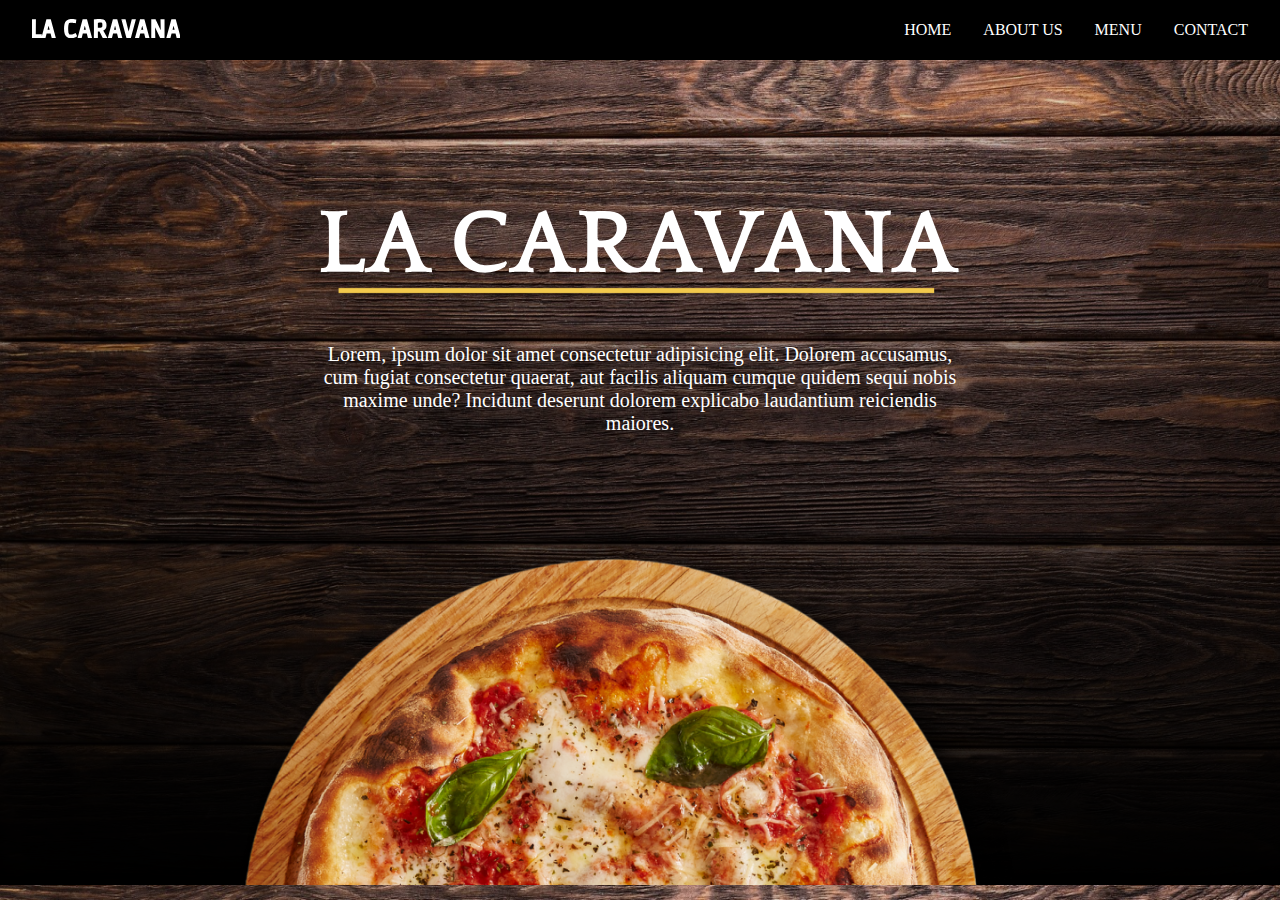
<file: index.html>
<!DOCTYPE html>
<html lang="en">
  <head>
    <meta charset="UTF-8" />
    <meta http-equiv="X-UA-Compatible" content="IE=edge" />
    <meta name="viewport" content="width=device-width, initial-scale=1.0" />
    <link rel="stylesheet" href="./style.css" />
    <title>Document</title>
  </head>
  <body>
    <nav>
      <div>
        <a href="./index.html">
          <img src="./svg/LA CARAVANA.svg" alt="logo" />
        </a>
      </div>
      <div>
        <ul>
          <li><a href="./index.html">HOME</a></li>
          <li><a href="./about.html">ABOUT US</a></li>
          <li><a href="./menu.html">MENU</a></li>
          <li><a href="./contact.html">CONTACT</a></li>
        </ul>
      </div>
    </nav>
    <header>
      <div class="encabezado">
        <img src="./svg/LA CARAVANA-titulo.svg" alt="" />
        <img src="./img/Rectangle 3.png" alt="" />
        <p>
          Lorem, ipsum dolor sit amet consectetur adipisicing elit. Dolorem
          accusamus, cum fugiat consectetur quaerat, aut facilis aliquam cumque
          quidem sequi nobis maxime unde? Incidunt deserunt dolorem explicabo
          laudantium reiciendis maiores.
        </p>
      </div>
    </header>
    <footer class="pizza">
      <img src="./img/pizza-3000285_1920 1.png" alt="" />
    </footer>
  </body>
</html>
</file>
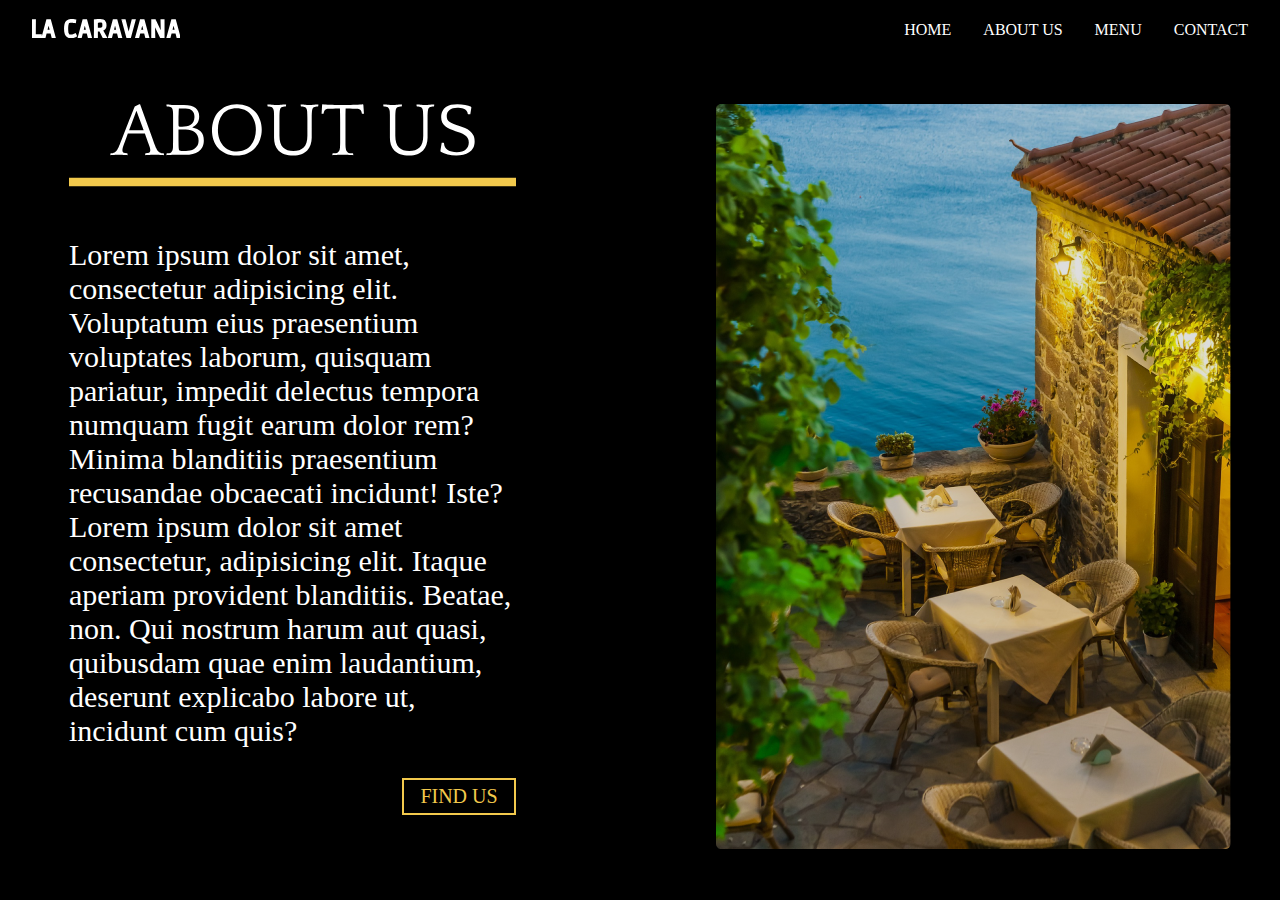
<file: about.html>
<!DOCTYPE html>
<html lang="en">
  <head>
    <meta charset="UTF-8" />
    <meta http-equiv="X-UA-Compatible" content="IE=edge" />
    <meta name="viewport" content="width=device-width, initial-scale=1.0" />
    <link rel="stylesheet" href="./style_about.css" />
    <title>Document</title>
  </head>
  <body>
    <nav>
      <div>
        <a href="./index.html">
          <img src="./svg/LA CARAVANA.svg" alt="logo" />
        </a>
      </div>
      <div>
        <ul>
          <li><a href="./index.html">HOME</a></li>
          <li><a href="./about.html">ABOUT US</a></li>
          <li><a href="./menu.html">MENU</a></li>
          <li><a href="./contact.html">CONTACT</a></li>
        </ul>
      </div>
    </nav>
    <section class="about">
      <div class="about_1">
        <img src="./svg/ABOUT US.svg" alt="" />
        <img src="./svg/Rectangle 3.svg" alt="" />
        <p>
          Lorem ipsum dolor sit amet, consectetur adipisicing elit. Voluptatum
          eius praesentium voluptates laborum, quisquam pariatur, impedit
          delectus tempora numquam fugit earum dolor rem? Minima blanditiis
          praesentium recusandae obcaecati incidunt! Iste? Lorem ipsum dolor sit
          amet consectetur, adipisicing elit. Itaque aperiam provident
          blanditiis. Beatae, non. Qui nostrum harum aut quasi, quibusdam quae
          enim laudantium, deserunt explicabo labore ut, incidunt cum quis?
        </p>
        <a class="boton" href="./contact.html">FIND US</a>
      </div>
      <div class="about_2">
        <img src="./img/restaurant-5521372_1920 1.png" alt="" />
      </div>
    </section>
  </body>
</html>
</file>
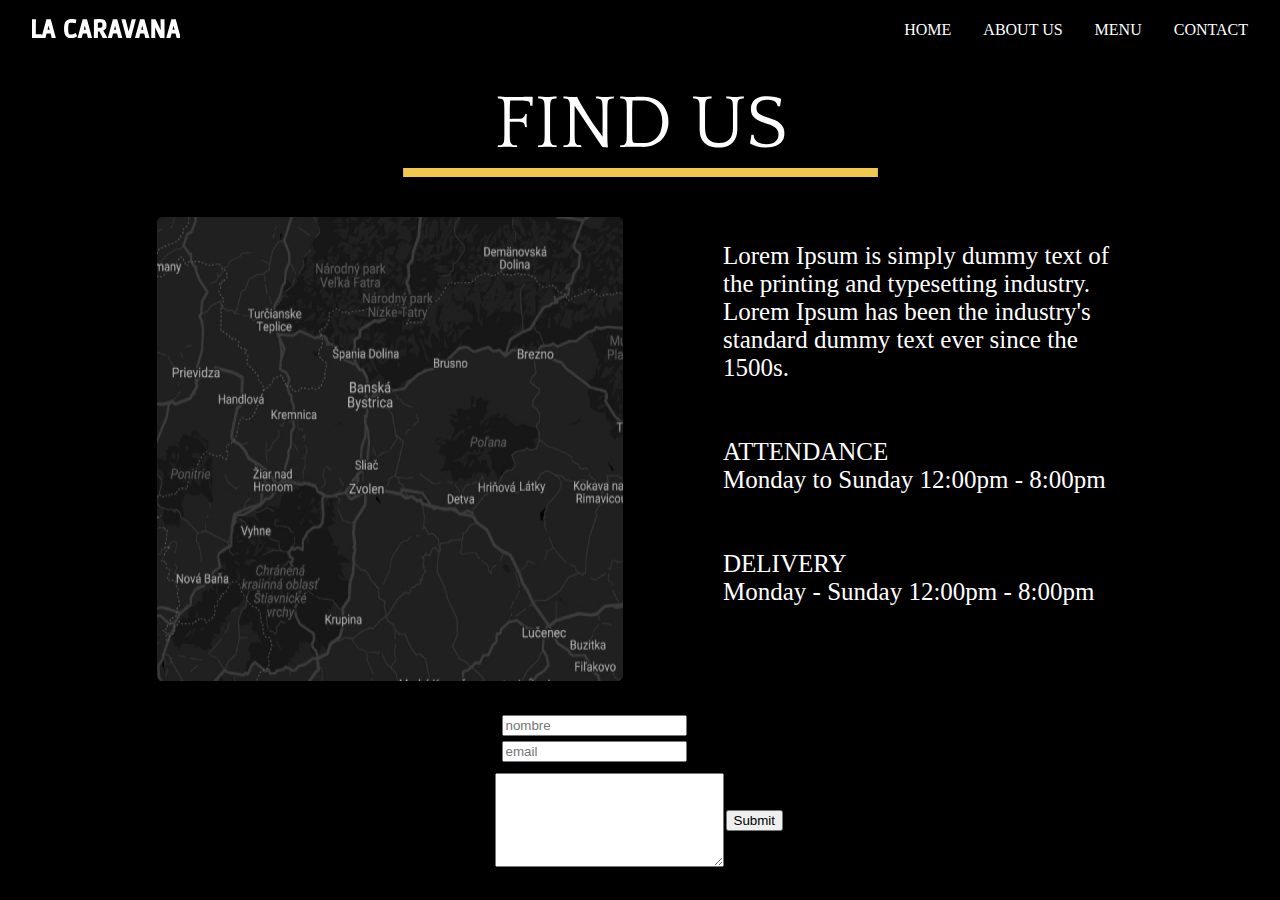
<file: contact.html>
<!DOCTYPE html>
<html lang="en">
  <head>
    <meta charset="UTF-8" />
    <meta http-equiv="X-UA-Compatible" content="IE=edge" />
    <meta name="viewport" content="width=device-width, initial-scale=1.0" />
    <link rel="stylesheet" href="./style_contact.css" />
    <title>Document</title>
  </head>
  <body>
    <nav>
      <div>
        <a href="./index.html">
          <img src="./svg/LA CARAVANA.svg" alt="logo" />
        </a>
      </div>
      <div>
        <ul>
          <li><a href="./index.html">HOME</a></li>
          <li><a href="./about.html">ABOUT US</a></li>
          <li><a href="./menu.html">MENU</a></li>
          <li><a href="./contact.html">CONTACT</a></li>
        </ul>
      </div>
    </nav>
    <section class="find_us">
      <img class="titulo" src="./svg/FIND US.svg" alt="" />
      <img src="./svg/Rectangle 3.svg" alt="" />
      <div class="find_us2">
        <img src="./img/image mapa.png" alt="" />
        <p>
          Lorem Ipsum is simply dummy text of the printing and typesetting
          industry. Lorem Ipsum has been the industry's standard dummy text ever
          since the 1500s. <br />
          <br />
          <br />
          ATTENDANCE <br />
          Monday to Sunday 12:00pm - 8:00pm
          <br />
          <br />
          <br />
          DELIVERY <br />
          Monday - Sunday 12:00pm - 8:00pm
          <br />
        </p>
      </div>
      <form action="">
        <div class="form_1">
          <input placeholder="nombre" type="text" />
          <input placeholder="email" type="email" />
        </div>
        <div class="form_2">
          <textarea name="" id="" cols="30" rows="10"></textarea>
          <input class="boton" type="submit" />
        </div>
      </form>
    </section>
  </body>
</html>
</file>
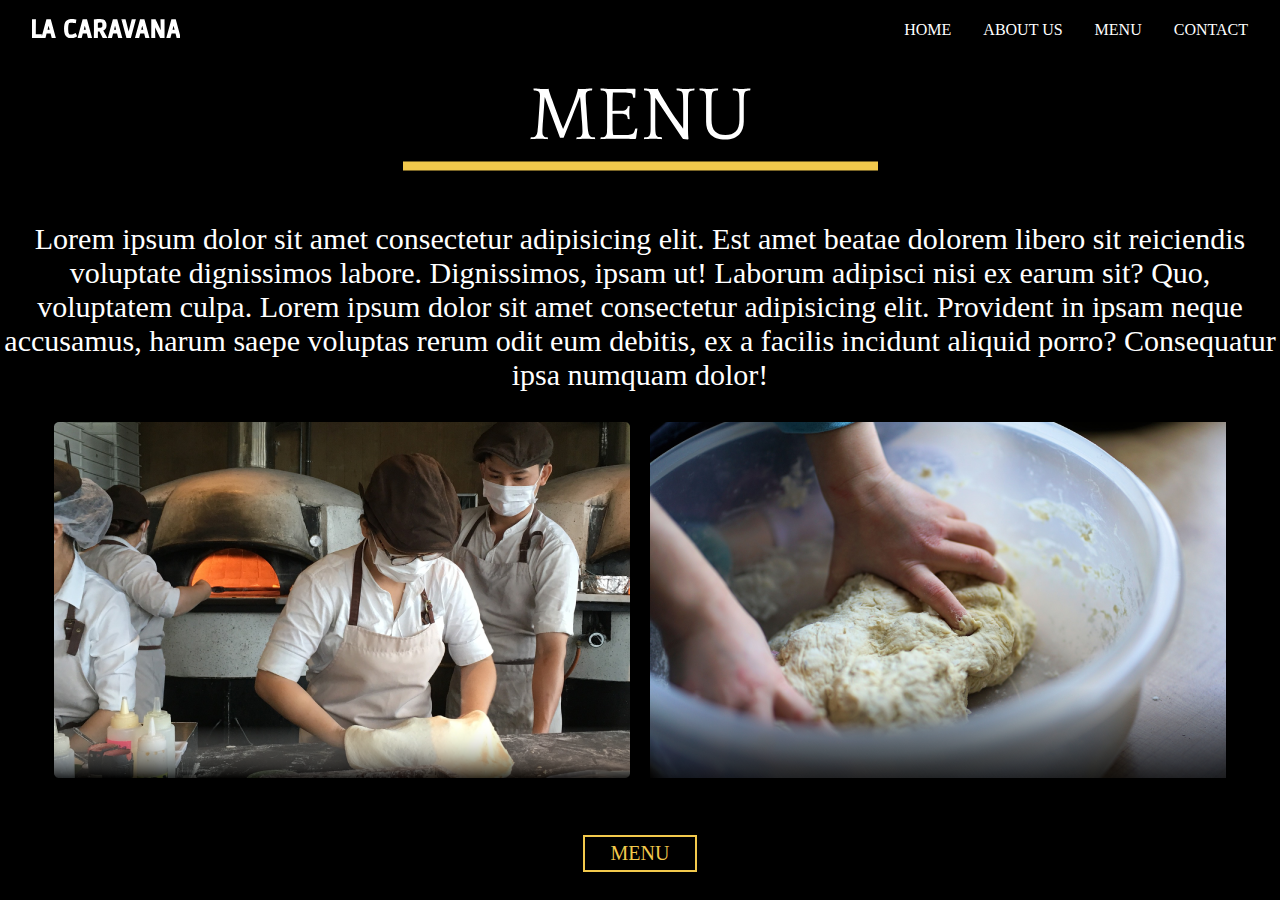
<file: menu.html>
<!DOCTYPE html>
<html lang="en">
  <head>
    <meta charset="UTF-8" />
    <meta http-equiv="X-UA-Compatible" content="IE=edge" />
    <meta name="viewport" content="width=device-width, initial-scale=1.0" />
    <link rel="stylesheet" href="./style_menu.css" />
    <title>Document</title>
  </head>
  <body>
    <nav>
      <div>
        <a href="./index.html">
          <img src="./svg/LA CARAVANA.svg" alt="logo" />
        </a>
      </div>
      <div>
        <ul>
          <li><a href="./index.html">HOME</a></li>
          <li><a href="./about.html">ABOUT US</a></li>
          <li><a href="./menu.html">MENU</a></li>
          <li><a href="./contact.html">CONTACT</a></li>
        </ul>
      </div>
    </nav>
    <section class="menu_1">
      <img src="./svg/MENU.svg" alt="" />
      <img src="./svg/Rectangle 3.svg" alt="" />
      <p>
        Lorem ipsum dolor sit amet consectetur adipisicing elit. Est amet beatae
        dolorem libero sit reiciendis voluptate dignissimos labore. Dignissimos,
        ipsam ut! Laborum adipisci nisi ex earum sit? Quo, voluptatem culpa.
        Lorem ipsum dolor sit amet consectetur adipisicing elit. Provident in
        ipsam neque accusamus, harum saepe voluptas rerum odit eum debitis, ex a
        facilis incidunt aliquid porro? Consequatur ipsa numquam dolor!
      </p>
      <div class="imagenes">
        <div><img src="./img/pizza-menu1.png" alt="" /></div>
        <div><img src="./img/menu2.png" alt="" /></div>
      </div>
      <a class="boton" href="">MENU</a>
    </section>
  </body>
</html>
</file>
<file: style.css>
body{
    margin: 0;
    padding: 0;
    background-color: black;
    background-image:  linear-gradient(180deg, rgba(0, 0, 0, 0) 0%, rgba(39, 39, 39, 0.1) 0.01%, rgba(0, 0, 0, 0.13) 13.02%, #000000 100%),
    url(./img/wood-2045380_1920\ 1.png);
    background-size: cover;
    height: 100%;
    width: 100%;
    display: flex;
    flex-wrap: wrap;
    justify-content: center;
}
nav{
    width: 100%;
    height: 60px;
    background-color: black;
    display: flex;
    justify-content: space-between; 
    align-items: center;
    margin: 0;
    padding-left: 2rem;
    padding-right: 2rem;
}
li, a{
 text-decoration: none;
 list-style: none;
 color: white; 
}
.menu, ul{
display: flex;
gap: 2rem; 

}
.encabezado{
    display: flex;
    flex-wrap: wrap;
    align-items: center;
    flex-direction: column;
    padding-top: 150px;
    color: white;
    width: 100%;
    text-align: center;
    font-size: 20px;
}
.encabezado>img,p{
    width: 50%;
}
.pizza>img{
    margin-top: 32px;
    width: 100%;
    height: 100%;   
}
.pizza{
    display: flex;
    flex-wrap: wrap;
    justify-content: center;
    align-self: flex-end;
}
</file>
<file: style_about.css>
body{
    margin: 0;
    padding: 0;
    background-color: black;
    height: 100vh;
    display: flex;
    flex-wrap: wrap;
    justify-content: center;
    
}
nav{
    width: 100%;
    height: 60px;
    background-color: black;
    display: flex;
    justify-content: space-between; 
    align-items: center;
    margin: 0;
    padding: 0;
}
a>img{
    padding-left: 2rem;
}
li, a{
 text-decoration: none;
 list-style: none;
 color: white;  
}
div> ul{
display: flex;
gap: 2rem;
padding-right: 2rem;
}
.about{
    display: flex;
    flex-wrap: wrap;
     gap: 200px;
    font-size: 30px;
}
.about_1{
    display: flex;
    flex-direction: column;
    color: white;
    margin-left: 20px;
    width: 447px;
}
.about_1 > img{
    width: 447px;
    height: 52px;
}
.boton{
    border: solid 2px rgba(242, 201, 76, 1);
    padding: 0;
    width: 100px;
    font-size: 20px;
    padding: 5px;
    text-align: center;
    align-self: flex-end;
    color: rgba(242, 201, 76, 1);
}
</file>
<file: style_contact.css>
body{
    margin: 0;
    padding: 0;
    background-color: black;
    height: 100vh;
    display: flex;
    flex-wrap: wrap;
    justify-content: center;
    
}
nav{
    width: 100%;
    height: 60px;
    background-color: black;
    display: flex;
    justify-content: space-between; 
    align-items: center;
    margin: 0;
    padding: 0;
}
a>img{
    padding-left: 2rem;
}
li, a{
 text-decoration: none;
 list-style: none;
 color: white;  
}
div> ul{
display: flex;
gap: 2rem;
padding-right: 2rem;
}
.find_us2{
    display: flex;
    flex-wrap: wrap;
    font-size: 25px;
    color: white;
    gap: 100px;
    margin: 30px;
}
.find_us>img{
    width: 475px;
    margin: 10px;
}
.titulo{
    height: 52px;
}
.find_us{
display: flex;
flex-wrap: wrap;
flex-direction: column;
align-items: center;
}
p{
    width: 400px;
    height: 100%;
}
.form_1{
    width: 204px;
    display: flex;
    flex-wrap: wrap;
    flex-direction: column;
    align-items: center;
    gap: 5px;
    border: solid 4px black;
}   
.form_2{
width: 290px;
height: 94px;
display: flex;
margin: 5px;
border: solid 2px black;
}
.boton{
    align-self: center;
    margin: 2px;
}
.form_1 :hover{
    border: solid 2px skyblue;
}
.form_2 :hover{
    border: solid 2px skyblue;
}
form{
    margin-top: 50px;
}
</file>
<file: style_menu.css>
body{
    margin: 0;
    padding: 0;
    background-color: black;
    height: 100vh;
    display: flex;
    flex-wrap: wrap;
    
}
nav{
    width: 100%;
    height: 60px;
    background-color: black;
    display: flex;
    justify-content: space-between; 
    align-items: center;
    margin: 0;
    padding: 0;
}
a>img{
    padding-left: 2rem;
}
li, a{
 text-decoration: none;
 list-style: none;
 color: white;  
}
div> ul{
display: flex;
gap: 2rem;
padding-right: 2rem;}
.menu_1{
    display: flex;
    flex-direction: column;
    align-items: center;
    color: white;
    font-size: 30px;
    text-align: center;
}
.menu_1>img{
width: 475px;
height: 52px;
}
.imagenes{
    display: flex;
    flex-wrap: wrap;
    gap: 20px;
}
.boton{
    width: 100px;
    margin-top: 50px;
    border: solid 2px rgba(242, 201, 76, 1);
    font-size: 20px;
    padding: 5px;
    color: rgba(242, 201, 76, 1);
}
</file>
